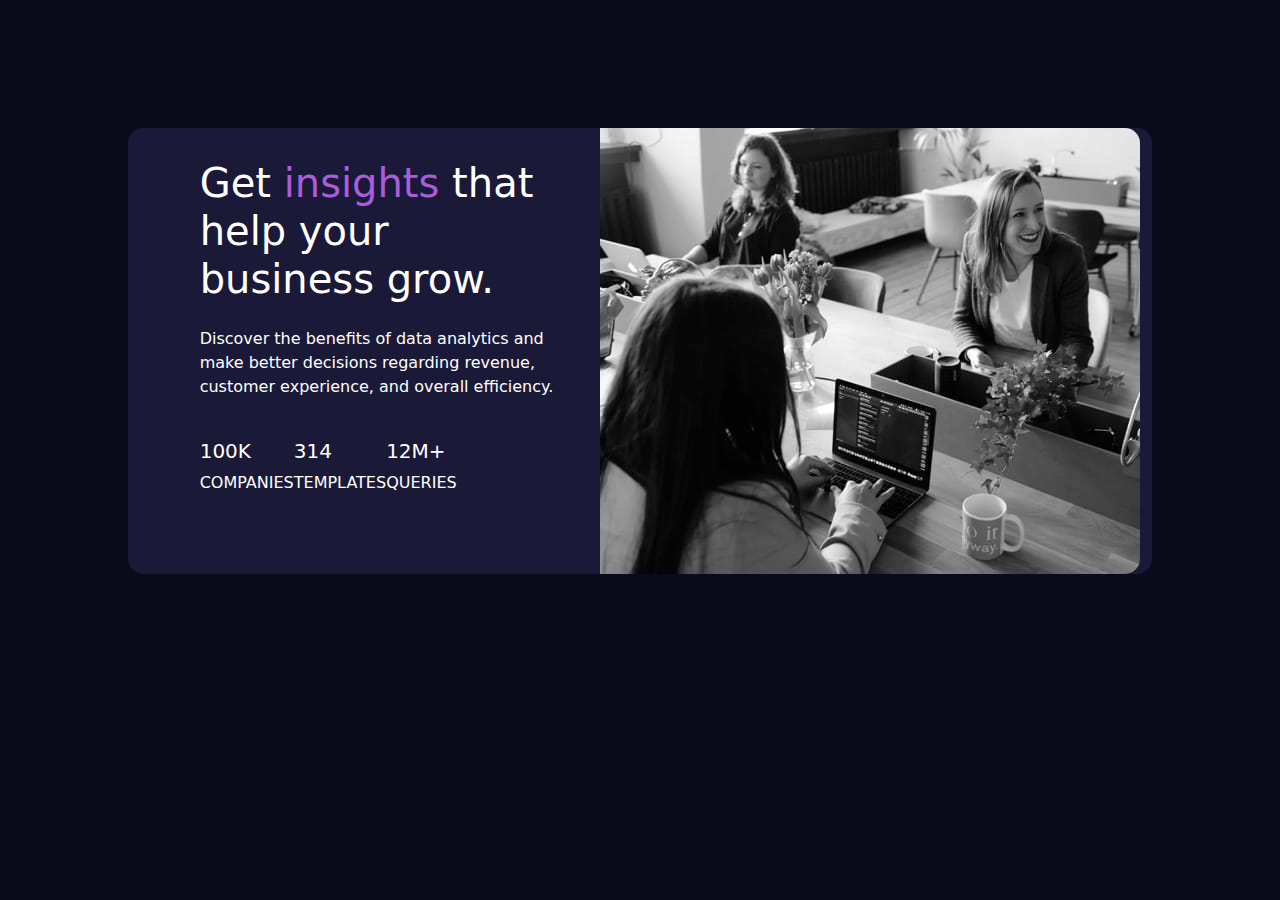
<file: index.html>
<!DOCTYPE html>
<html lang="en">
<head>
  <title>Bootstrap Example</title>
  <meta charset="utf-8">
  <meta name="viewport" content="width=device-width, initial-scale=1">
  <link href="https://cdn.jsdelivr.net/npm/bootstrap@5.2.1/dist/css/bootstrap.min.css" rel="stylesheet">
  <script src="https://cdn.jsdelivr.net/npm/bootstrap@5.2.1/dist/js/bootstrap.bundle.min.js"></script>
  <link rel="stylesheet" href="style.css">
  <link rel="preconnect" href="https://fonts.googleapis.com">
  <link rel="preconnect" href="https://fonts.gstatic.com" crossorigin>
  <link href="https://fonts.googleapis.com/css2?family=Inter:wght@400;700&family=Lexend+Deca&display=swap" rel="stylesheet">
</head>
<body>


<div class="container">
  <div class="row">
      <div class="col-lg-6 col-12 left">
        <h1 class="mb-4">Get <span>insights</span> that help
          your business grow.</h1>
          <p >Discover the benefits of data analytics and make
            better decisions regarding revenue, customer
            experience, and overall efficiency.</p><br>

<div class="fact">
  <div class="companies"><h5 class="">100K</h5>
            <p>COMPANIES</p></div>
            
            <div><h5 class="">314</h5>
              <p>TEMPLATES</p></div>
              <div><h5 class="">12M+</h5>
                <p>QUERIES</p></div>
          </div>
      </div>
      <div class="col-lg-6 col-12 right">
        <img src="images/image-header-desktop.jpg" class="img-responsive" alt="" >
      </div>
  </div>
</div>


</body>
</html>
</file>
<file: style.css>
body{
    background-color: hsl(233, 49%, 7%);
    padding: 10%;
    
}
.container{
   
    width: 100%;
    height: auto;
    background-color:  hsl(244, 38%, 16%);
    color: rgb(255, 255, 255);
  border-radius: 15px;
}
.left{
    padding-right: 7%;
    padding-left: 7%;
    padding-bottom: 2%;
    padding-top: 3%;  
  
}
.left h1 span{
    color: hsl(277, 64%, 61%);
}

.right img{
   
    float: right;
    border-top-right-radius: 15px;
    border-bottom-right-radius: 15px;
    object-fit: cover;
}
.fact{
    display: flex;
   
}

@media screen and (max-width: 600px) {
   .right>img {
      
      width: 100%;
      border-radius: 15px;
   
    }
  }
</file>
